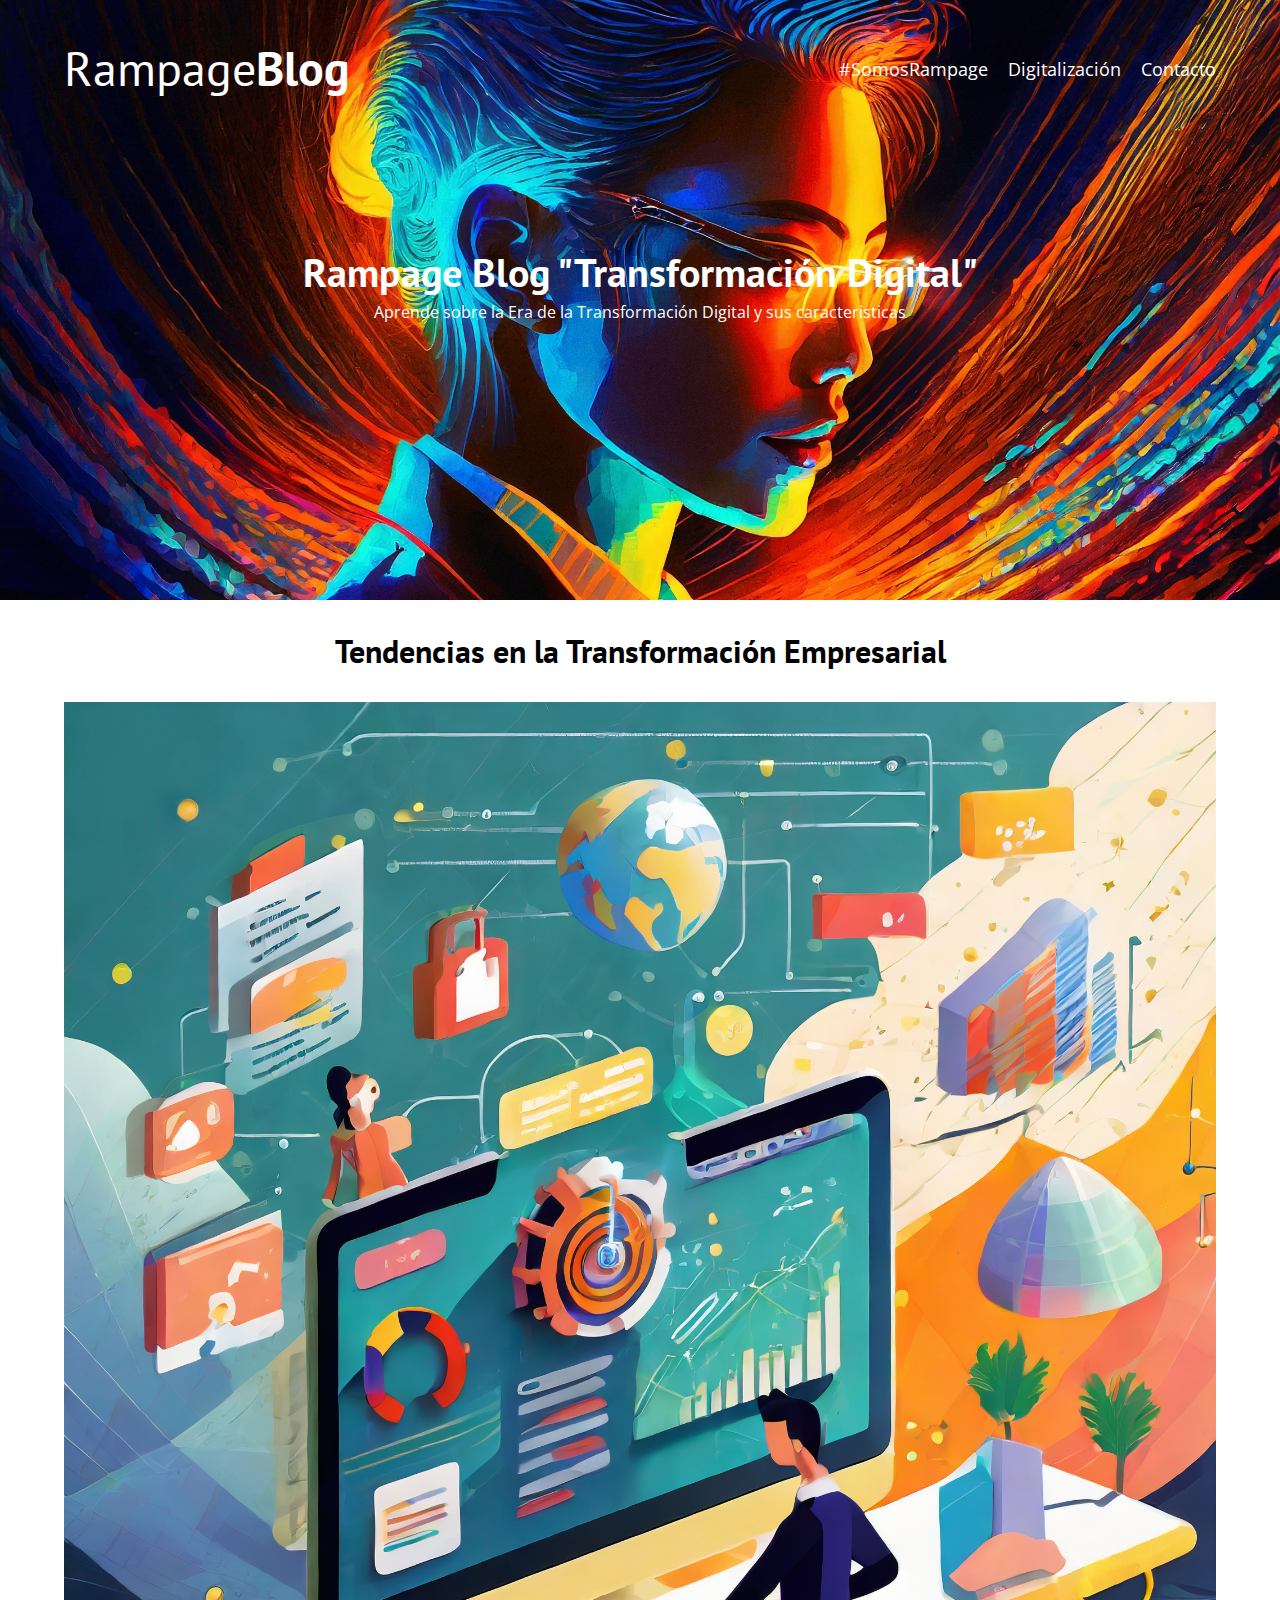
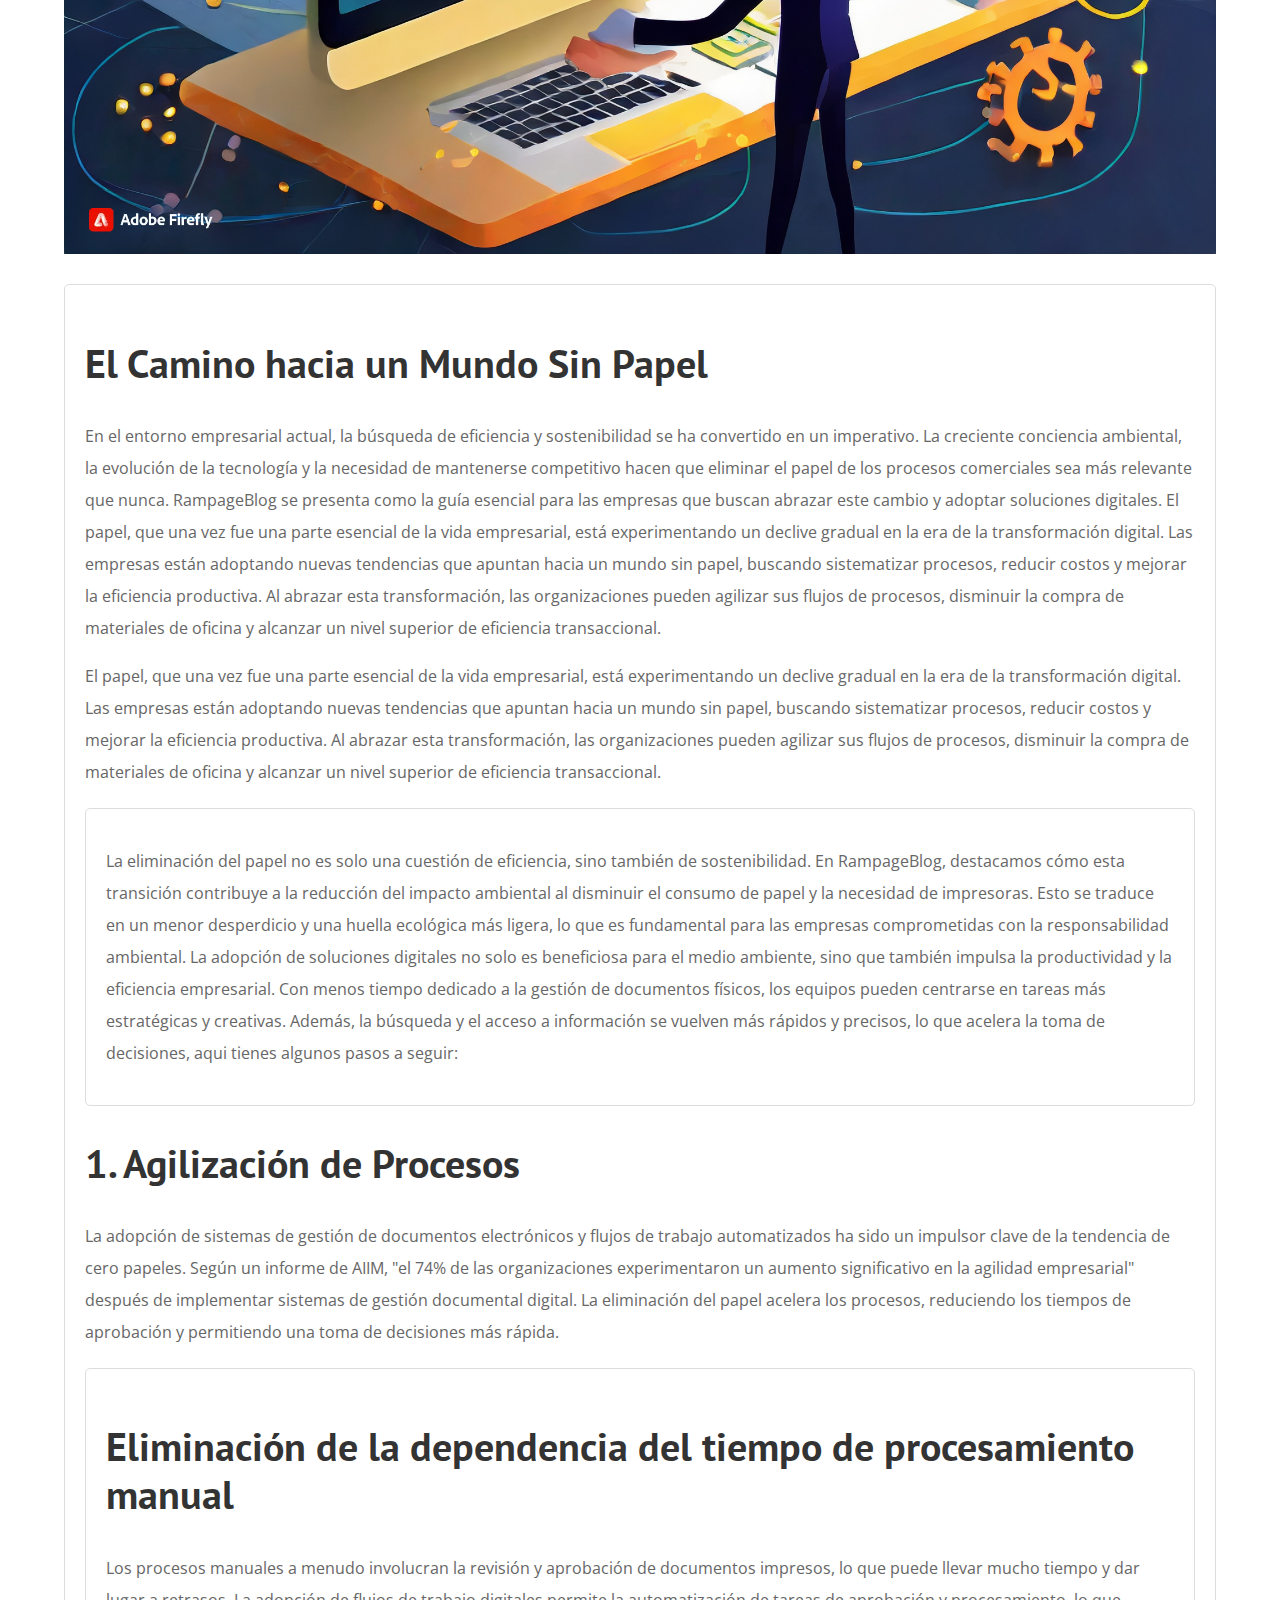
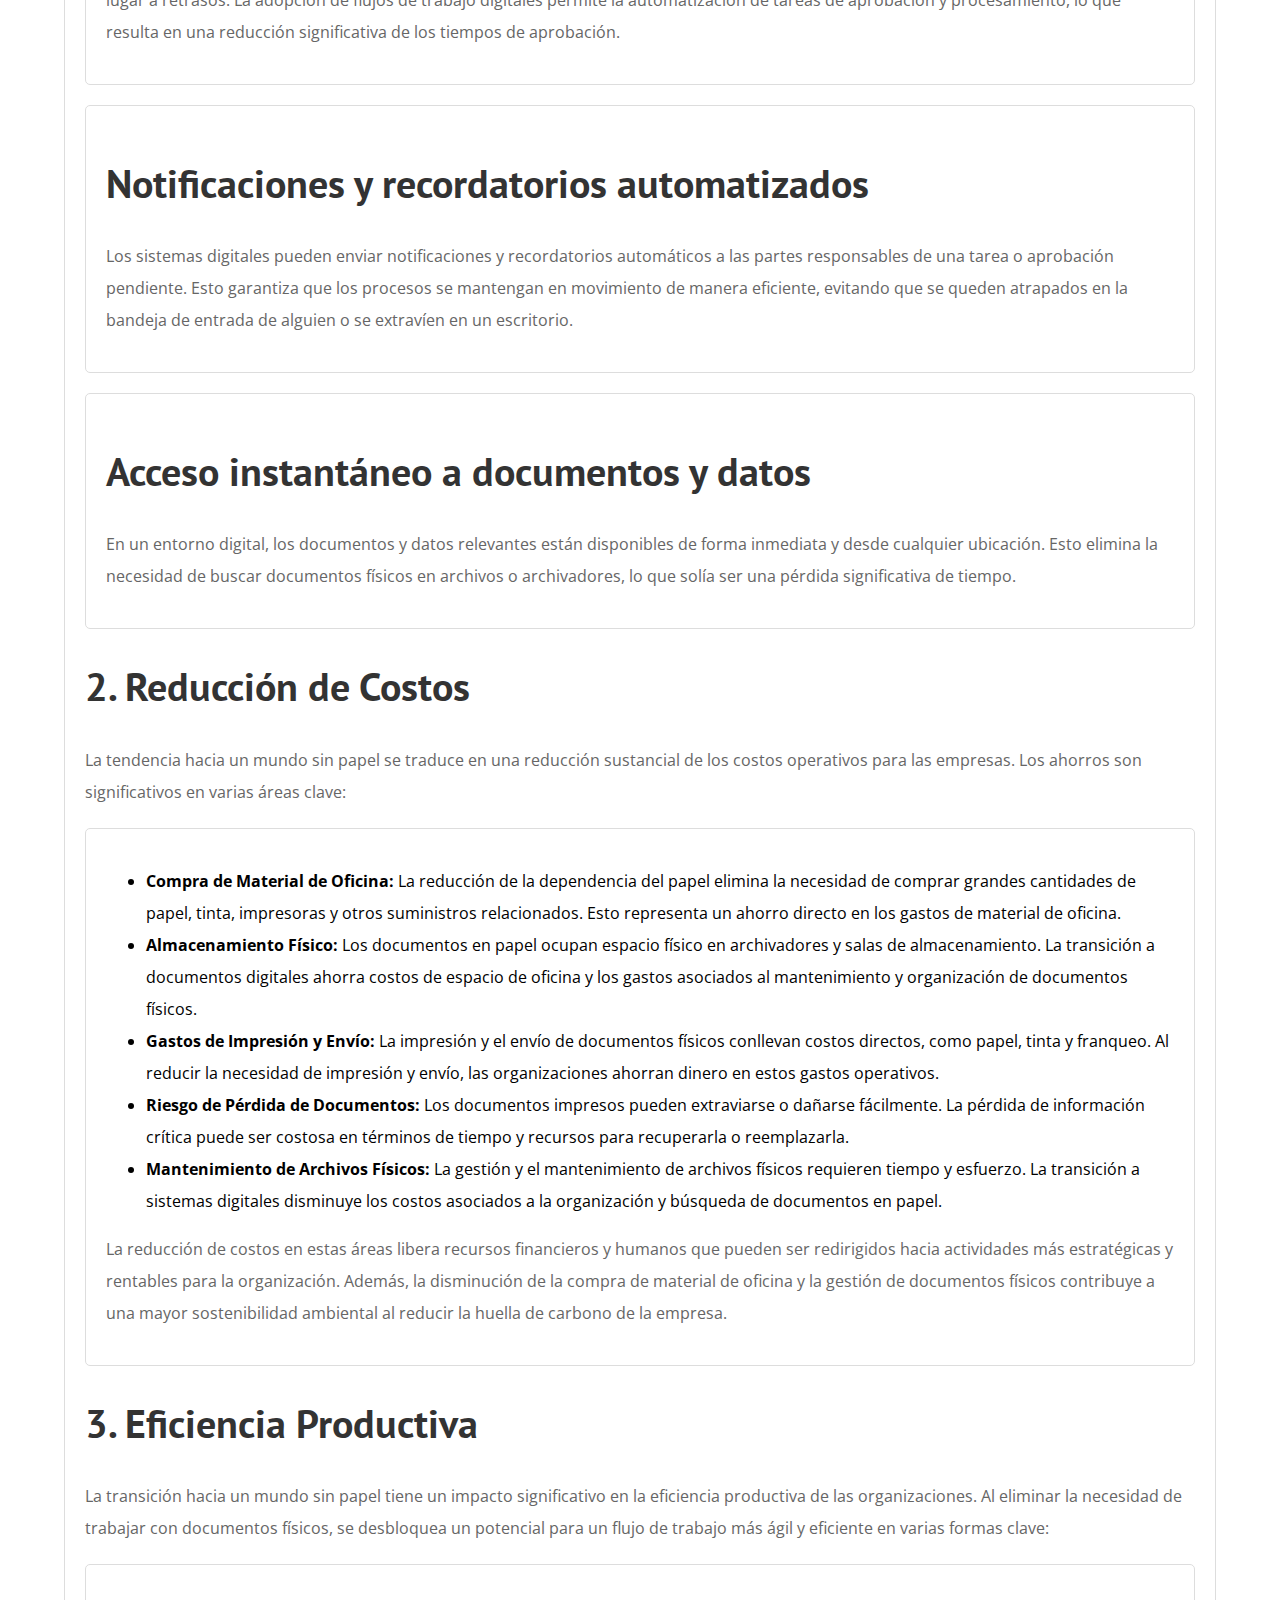
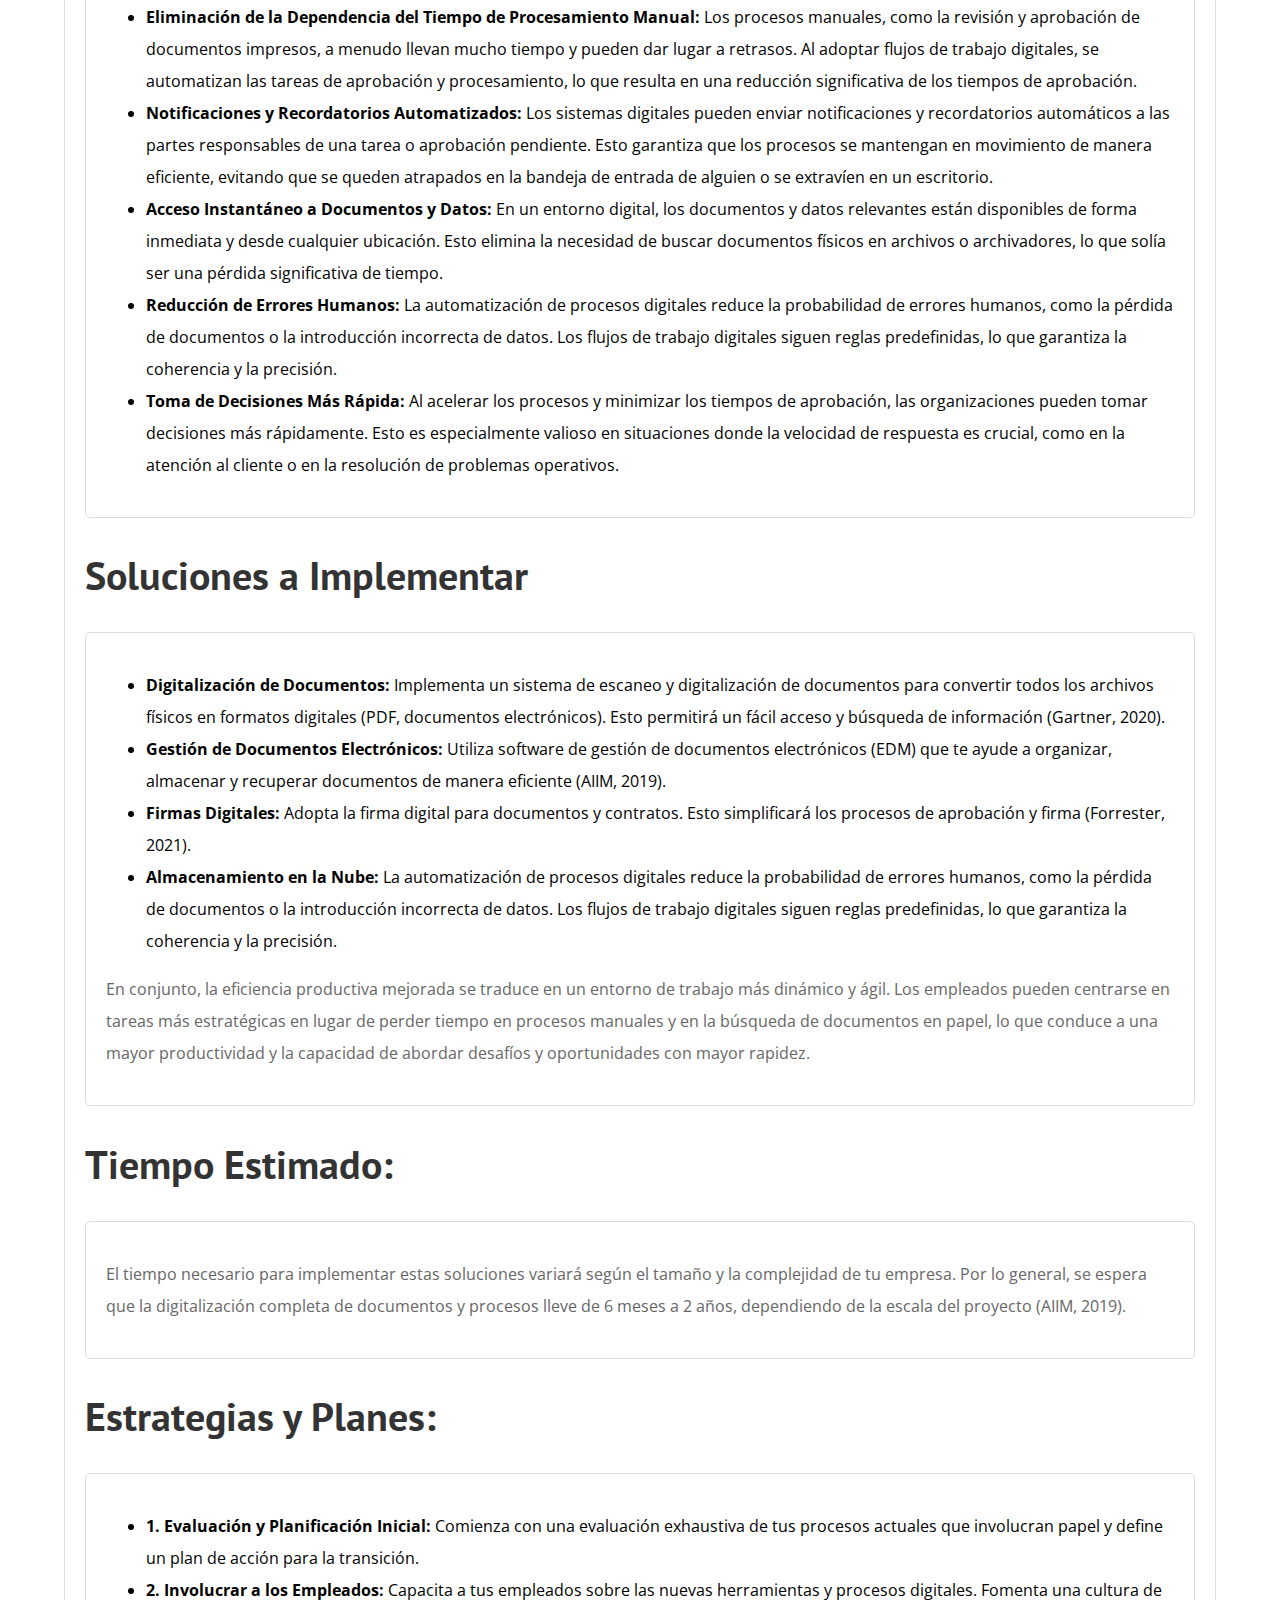
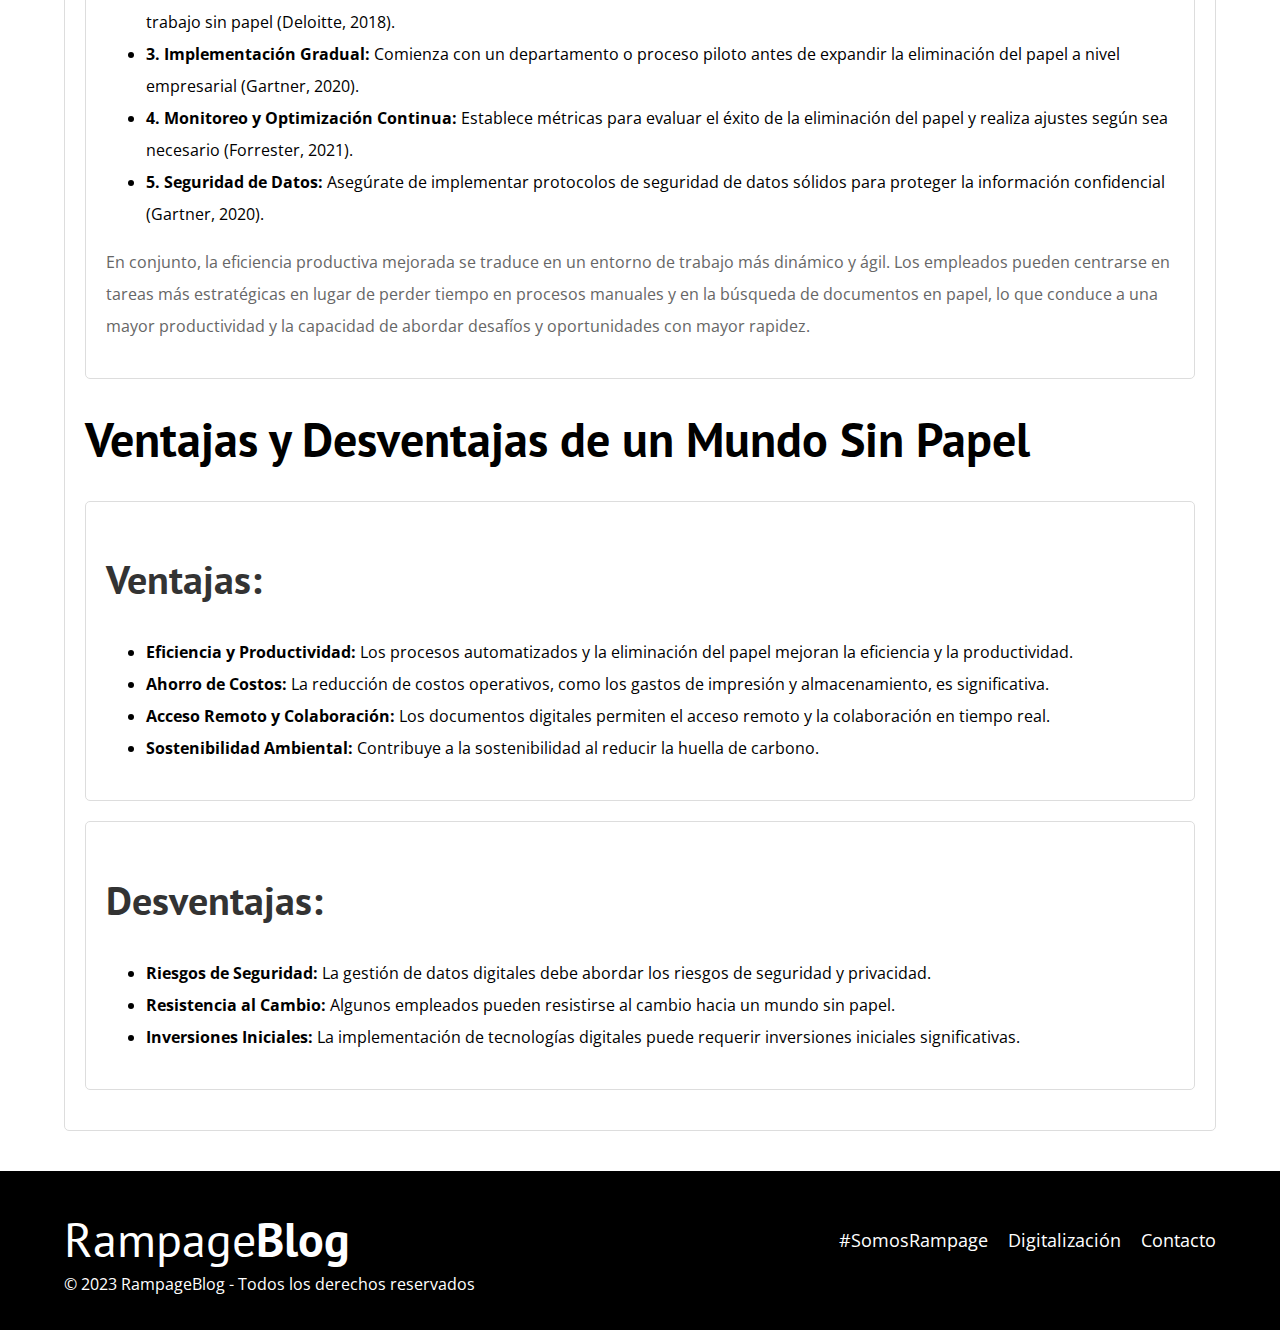
<file: ceropapeles.html>
<!DOCTYPE html>
<html lang="en">
    <head>
        <meta charset="UTF-8">
        <meta name="viewport" content="width=device-width, initial-scale=1.0">
        <title>RampageBlog</title>
        <link rel="stylesheet" href="css/normalize.css">
        <link href="https://fonts.googleapis.com/css2?family=Open+Sans&family=PT+Sans:wght@400;700&display=swap" rel="stylesheet">
        <link rel="stylesheet" href="css/style.css">
    </head>
    <body>

        <header class="header">

            <div class="contenedor">
                <div class="barra">
                    <a class="logo" href="index.html">
                        <h1 class="logo__nombre no-margin centrar-texto">Rampage<span class="logo__bold">Blog</span></h1>
                    </a>

                    <nav class="navegacion">
                        <a href="somosrampage.html" class="navegacion__enlace">#SomosRampage</a>
                        <a href="digitalizacion.html" class="navegacion__enlace">Digitalización</a>
                        <a href="contacto.html" class="navegacion__enlace">Contacto</a>
                    </nav>
                </div>
            </div>

            <div class="header__texto">
                <h2 class="no-margin">Rampage Blog "Transformación Digital"</h2>
                <p class="no-margin">Aprende sobre la Era de la Transformación Digital y sus caracteristicas</p>
            </div>
        </header>

        <main class="contenedor">
            <h3 class="centrar-texto">Tendencias en la Transformación Empresarial</h3>

            <img src="img/blog1.jpg" alt="imagen del blog">

            <div class="info-box">
                <h2>El Camino hacia un Mundo Sin Papel</h2>
                <p>
                    En el entorno empresarial actual, la búsqueda de eficiencia y sostenibilidad se ha convertido en un imperativo. 
                    La creciente conciencia ambiental, la evolución de la tecnología y la necesidad de mantenerse competitivo hacen que eliminar el papel de los procesos comerciales sea más relevante que nunca. 
                    RampageBlog se presenta como la guía esencial para las empresas que buscan abrazar este cambio y adoptar soluciones digitales.
                    El papel, que una vez fue una parte esencial de la vida empresarial, está experimentando un declive gradual en la era de la transformación digital. 
                    Las empresas están adoptando nuevas tendencias que apuntan hacia un mundo sin papel, buscando sistematizar procesos, reducir costos y mejorar la eficiencia productiva. 
                    Al abrazar esta transformación, las organizaciones pueden agilizar sus flujos de procesos, disminuir la compra de materiales de oficina y alcanzar un nivel superior de eficiencia transaccional.
                </p>
                <p>
                    El papel, que una vez fue una parte esencial de la vida empresarial, está experimentando un declive gradual en la era de la transformación digital. 
                    Las empresas están adoptando nuevas tendencias que apuntan hacia un mundo sin papel, buscando sistematizar procesos, reducir costos y mejorar la eficiencia productiva. 
                    Al abrazar esta transformación, las organizaciones pueden agilizar sus flujos de procesos, disminuir la compra de materiales de oficina y alcanzar un nivel superior de eficiencia transaccional.
                </p>
                <div class="info-box">
                    <p>
                        La eliminación del papel no es solo una cuestión de eficiencia, sino también de sostenibilidad. En RampageBlog, destacamos cómo esta transición contribuye a la reducción del impacto ambiental al disminuir el consumo de papel y la necesidad de impresoras. 
                        Esto se traduce en un menor desperdicio y una huella ecológica más ligera, lo que es fundamental para las empresas comprometidas con la responsabilidad ambiental.
                        La adopción de soluciones digitales no solo es beneficiosa para el medio ambiente, sino que también impulsa la productividad y la eficiencia empresarial. Con menos tiempo dedicado a la gestión de documentos físicos, los equipos pueden centrarse en tareas más estratégicas y creativas. 
                        Además, la búsqueda y el acceso a información se vuelven más rápidos y precisos, lo que acelera la toma de decisiones, aqui tienes algunos pasos a seguir:
                    </p>
                </div>

                <h2>1. Agilización de Procesos</h2>
                <p>
                    La adopción de sistemas de gestión de documentos electrónicos y flujos de trabajo automatizados ha sido un impulsor clave de la tendencia de cero papeles. 
                    Según un informe de AIIM, "el 74% de las organizaciones experimentaron un aumento significativo en la agilidad empresarial" después de implementar sistemas de gestión documental digital. 
                    La eliminación del papel acelera los procesos, reduciendo los tiempos de aprobación y permitiendo una toma de decisiones más rápida.
                </p>
                <div class="info-box">
                    <h2>Eliminación de la dependencia del tiempo de procesamiento manual</h2>
                    <p>
                        Los procesos manuales a menudo involucran la revisión y aprobación de documentos impresos, lo que puede llevar mucho tiempo y dar lugar a retrasos. La adopción de flujos de trabajo digitales permite la automatización de tareas de aprobación y procesamiento, lo que resulta en una reducción significativa de los tiempos de aprobación.
                    </p>
                </div>
            
                <div class="info-box">
                    <h2>Notificaciones y recordatorios automatizados</h2>
                    <p>
                        Los sistemas digitales pueden enviar notificaciones y recordatorios automáticos a las partes responsables de una tarea o aprobación pendiente. Esto garantiza que los procesos se mantengan en movimiento de manera eficiente, evitando que se queden atrapados en la bandeja de entrada de alguien o se extravíen en un escritorio.
                    </p>
                </div>
            
                <div class="info-box">
                    <h2>Acceso instantáneo a documentos y datos</h2>
                    <p>
                        En un entorno digital, los documentos y datos relevantes están disponibles de forma inmediata y desde cualquier ubicación. Esto elimina la necesidad de buscar documentos físicos en archivos o archivadores, lo que solía ser una pérdida significativa de tiempo.
                    </p>
                </div>

                <h2>2. Reducción de Costos</h2>
                    <p>
                        La tendencia hacia un mundo sin papel se traduce en una reducción sustancial de los costos operativos para las empresas. 
                        Los ahorros son significativos en varias áreas clave:
                    </p>
                <div class="info-box">
                    <ul>
                        <li><strong>Compra de Material de Oficina:</strong> La reducción de la dependencia del papel elimina la necesidad de comprar grandes cantidades de papel, tinta, impresoras y otros suministros relacionados. Esto representa un ahorro directo en los gastos de material de oficina.</li>
                        <li><strong>Almacenamiento Físico:</strong> Los documentos en papel ocupan espacio físico en archivadores y salas de almacenamiento. La transición a documentos digitales ahorra costos de espacio de oficina y los gastos asociados al mantenimiento y organización de documentos físicos.</li>
                        <li><strong>Gastos de Impresión y Envío:</strong> La impresión y el envío de documentos físicos conllevan costos directos, como papel, tinta y franqueo. Al reducir la necesidad de impresión y envío, las organizaciones ahorran dinero en estos gastos operativos.</li>
                        <li><strong>Riesgo de Pérdida de Documentos:</strong> Los documentos impresos pueden extraviarse o dañarse fácilmente. La pérdida de información crítica puede ser costosa en términos de tiempo y recursos para recuperarla o reemplazarla.</li>
                        <li><strong>Mantenimiento de Archivos Físicos:</strong> La gestión y el mantenimiento de archivos físicos requieren tiempo y esfuerzo. La transición a sistemas digitales disminuye los costos asociados a la organización y búsqueda de documentos en papel.</li>
                    </ul>
                    <p>
                        La reducción de costos en estas áreas libera recursos financieros y humanos que pueden ser redirigidos hacia actividades más estratégicas y rentables para la organización. Además, la disminución de la compra de material de oficina y la gestión de documentos físicos contribuye a una mayor sostenibilidad ambiental al reducir la huella de carbono de la empresa.
                    </p>
                </div>

                <h2>3. Eficiencia Productiva</h2>
                    <p>
                        La transición hacia un mundo sin papel tiene un impacto significativo en la eficiencia productiva de las organizaciones. 
                        Al eliminar la necesidad de trabajar con documentos físicos, se desbloquea un potencial para un flujo de trabajo más ágil y eficiente en varias formas clave:
                    </p>
                <div class="info-box">                
                    <ul>
                        <li><strong>Eliminación de la Dependencia del Tiempo de Procesamiento Manual:</strong> Los procesos manuales, como la revisión y aprobación de documentos impresos, a menudo llevan mucho tiempo y pueden dar lugar a retrasos. Al adoptar flujos de trabajo digitales, se automatizan las tareas de aprobación y procesamiento, lo que resulta en una reducción significativa de los tiempos de aprobación.</li>
                        <li><strong>Notificaciones y Recordatorios Automatizados:</strong> Los sistemas digitales pueden enviar notificaciones y recordatorios automáticos a las partes responsables de una tarea o aprobación pendiente. Esto garantiza que los procesos se mantengan en movimiento de manera eficiente, evitando que se queden atrapados en la bandeja de entrada de alguien o se extravíen en un escritorio.</li>
                        <li><strong>Acceso Instantáneo a Documentos y Datos:</strong> En un entorno digital, los documentos y datos relevantes están disponibles de forma inmediata y desde cualquier ubicación. Esto elimina la necesidad de buscar documentos físicos en archivos o archivadores, lo que solía ser una pérdida significativa de tiempo.</li>
                        <li><strong>Reducción de Errores Humanos:</strong> La automatización de procesos digitales reduce la probabilidad de errores humanos, como la pérdida de documentos o la introducción incorrecta de datos. Los flujos de trabajo digitales siguen reglas predefinidas, lo que garantiza la coherencia y la precisión.</li>
                        <li><strong>Toma de Decisiones Más Rápida:</strong> Al acelerar los procesos y minimizar los tiempos de aprobación, las organizaciones pueden tomar decisiones más rápidamente. Esto es especialmente valioso en situaciones donde la velocidad de respuesta es crucial, como en la atención al cliente o en la resolución de problemas operativos.</li>
                    </ul>
                </div>

                <h2>Soluciones a Implementar</h2>
                <div class="info-box">                
                    <ul>
                        <li><strong>Digitalización de Documentos:</strong> Implementa un sistema de escaneo y digitalización de documentos para convertir todos los archivos físicos en formatos digitales (PDF, documentos electrónicos). Esto permitirá un fácil acceso y búsqueda de información (Gartner, 2020).</li>
                        <li><strong>Gestión de Documentos Electrónicos:</strong> Utiliza software de gestión de documentos electrónicos (EDM) que te ayude a organizar, almacenar y recuperar documentos de manera eficiente (AIIM, 2019).</li>
                        <li><strong>Firmas Digitales:</strong> Adopta la firma digital para documentos y contratos. Esto simplificará los procesos de aprobación y firma (Forrester, 2021).</li>
                        <li><strong>Almacenamiento en la Nube:</strong> La automatización de procesos digitales reduce la probabilidad de errores humanos, como la pérdida de documentos o la introducción incorrecta de datos. Los flujos de trabajo digitales siguen reglas predefinidas, lo que garantiza la coherencia y la precisión.</li>
                    </ul>
                    <p>
                        En conjunto, la eficiencia productiva mejorada se traduce en un entorno de trabajo más dinámico y ágil. Los empleados pueden centrarse en tareas más estratégicas en lugar de perder tiempo en procesos manuales y en la búsqueda de documentos en papel, lo que conduce a una mayor productividad y la capacidad de abordar desafíos y oportunidades con mayor rapidez.
                    </p>
                </div>

                <h2>Tiempo Estimado:</h2>
                <div class="info-box">
                    <p>
                        El tiempo necesario para implementar estas soluciones variará según el tamaño y la complejidad de tu empresa. Por lo general, se espera que la digitalización completa de documentos y procesos lleve de 6 meses a 2 años, dependiendo de la escala del proyecto (AIIM, 2019).
                    </p>
                </div>

                <h2>Estrategias y Planes:</h2>
                <div class="info-box">                
                    <ul>
                        <li><strong>1. Evaluación y Planificación Inicial:</strong> Comienza con una evaluación exhaustiva de tus procesos actuales que involucran papel y define un plan de acción para la transición.</li>
                        <li><strong>2. Involucrar a los Empleados:</strong> Capacita a tus empleados sobre las nuevas herramientas y procesos digitales. Fomenta una cultura de trabajo sin papel (Deloitte, 2018).</li>
                        <li><strong>3. Implementación Gradual:</strong>  Comienza con un departamento o proceso piloto antes de expandir la eliminación del papel a nivel empresarial (Gartner, 2020).</li>
                        <li><strong>4. Monitoreo y Optimización Continua:</strong> Establece métricas para evaluar el éxito de la eliminación del papel y realiza ajustes según sea necesario (Forrester, 2021).</li>
                        <li><strong>5. Seguridad de Datos: </strong> Asegúrate de implementar protocolos de seguridad de datos sólidos para proteger la información confidencial (Gartner, 2020).
                        </li>
                    </ul>
                    <p>
                        En conjunto, la eficiencia productiva mejorada se traduce en un entorno de trabajo más dinámico y ágil. Los empleados pueden centrarse en tareas más estratégicas en lugar de perder tiempo en procesos manuales y en la búsqueda de documentos en papel, lo que conduce a una mayor productividad y la capacidad de abordar desafíos y oportunidades con mayor rapidez.
                    </p>
                </div>

                <h1>Ventajas y Desventajas de un Mundo Sin Papel</h1>
                <div class="info-box">
                    <h2>Ventajas:</h2>
                    <ul>
                        <li><strong>Eficiencia y Productividad:</strong> Los procesos automatizados y la eliminación del papel mejoran la eficiencia y la productividad.</li>
                        <li><strong>Ahorro de Costos:</strong> La reducción de costos operativos, como los gastos de impresión y almacenamiento, es significativa.</li>
                        <li><strong>Acceso Remoto y Colaboración:</strong> Los documentos digitales permiten el acceso remoto y la colaboración en tiempo real.</li>
                        <li><strong>Sostenibilidad Ambiental:</strong> Contribuye a la sostenibilidad al reducir la huella de carbono.</li>
                    </ul>
                </div>

                <div class="info-box">
                    <h2>Desventajas:</h2>
                    <ul>
                        <li><strong>Riesgos de Seguridad:</strong> La gestión de datos digitales debe abordar los riesgos de seguridad y privacidad.</li>
                        <li><strong>Resistencia al Cambio:</strong> Algunos empleados pueden resistirse al cambio hacia un mundo sin papel.</li>
                        <li><strong>Inversiones Iniciales:</strong> La implementación de tecnologías digitales puede requerir inversiones iniciales significativas.</li>
                    </ul>
                </div>
            </div>
            
        </main>

        <footer class="footer">
            <div class="contenedor">
                <div class="barra">
                    <a class="logo" href="index.html">
                        <h1 class="logo__nombre no-margin centrar-texto">Rampage<span class="logo__bold">Blog</span></h1>
                    </a>

                    <nav class="navegacion">
                        <a href="somosrampage.html" class="navegacion__enlace">#SomosRampage</a>
                        <a href="digitalizacion.html" class="navegacion__enlace">Digitalización</a>
                        <a href="contacto.html" class="navegacion__enlace">Contacto</a>
                    </nav>      
                </div>
                <div class="text-footer">
                    &copy; 2023 RampageBlog - Todos los derechos reservados
                </div>      
            </div>
        </footer>
        <script src="js/modernizr.js"></script>
    </body>
</html>
</file>
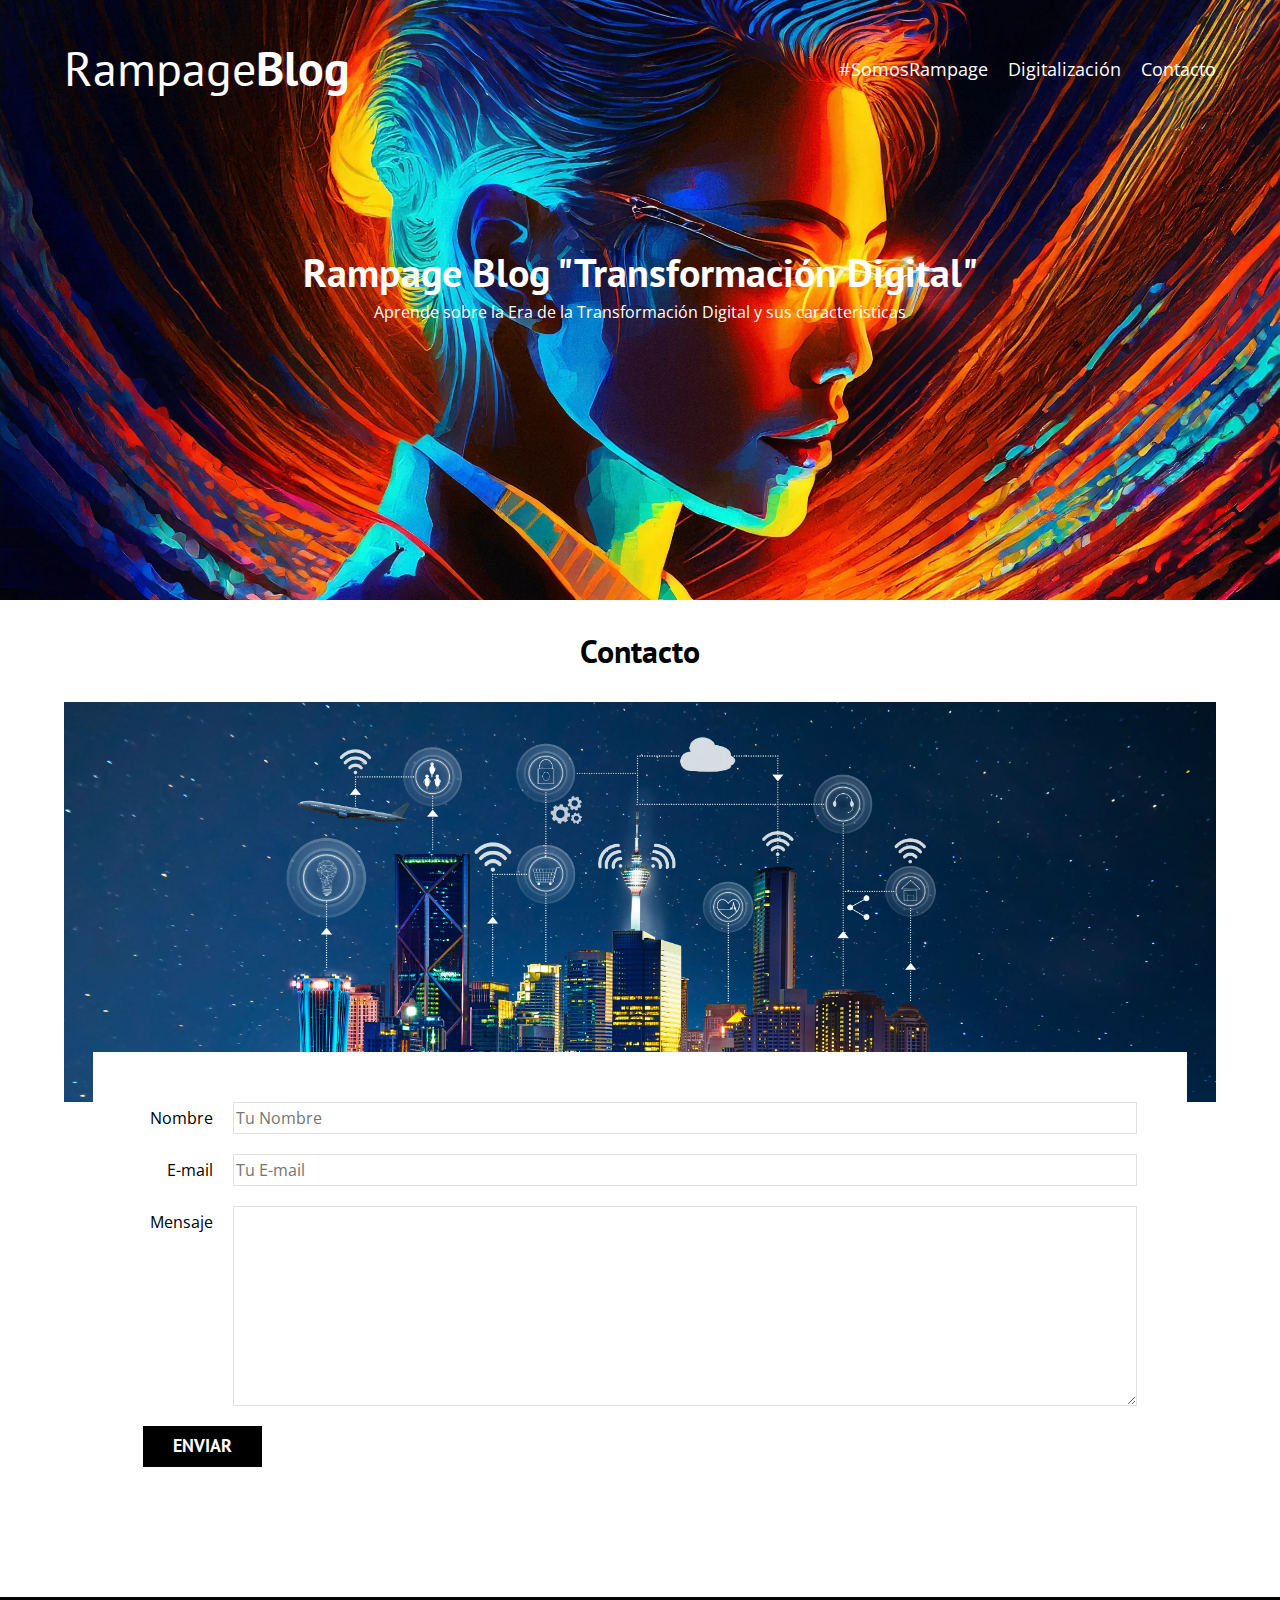
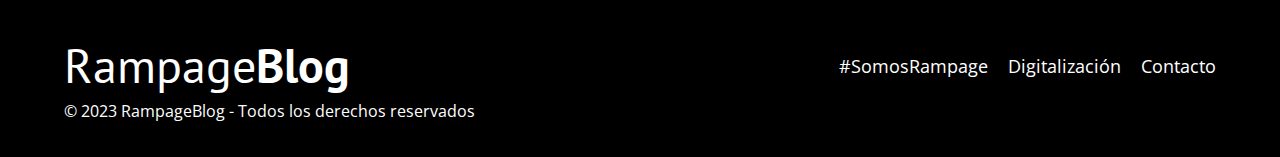
<file: contacto.html>
<!DOCTYPE html>
<html lang="en">
    <head>
        <meta charset="UTF-8">
        <meta name="viewport" content="width=device-width, initial-scale=1.0">
        <title>RampageBlog</title>
        <link rel="stylesheet" href="css/normalize.css">
        <link href="https://fonts.googleapis.com/css2?family=Open+Sans&family=PT+Sans:wght@400;700&display=swap" rel="stylesheet">
        <link rel="stylesheet" href="css/style.css">
    </head>
    <body>

        <!-- Encabezado -->
        <header class="header">

            <div class="contenedor">
                <div class="barra">
                    <a class="logo" href="index.html">
                        <h1 class="logo__nombre no-margin centrar-texto">Rampage<span class="logo__bold">Blog</span></h1>
                    </a>

                    <nav class="navegacion">
                        <a href="somosrampage.html" class="navegacion__enlace">#SomosRampage</a>
                        <a href="digitalizacion.html" class="navegacion__enlace">Digitalización</a>
                        <a href="contacto.html" class="navegacion__enlace">Contacto</a>
                    </nav>
                </div>
            </div>

            <div class="header__texto">
                <h2 class="no-margin">Rampage Blog "Transformación Digital"</h2>
                <p class="no-margin">Aprende sobre la Era de la Transformación Digital y sus caracteristicas</p>
            </div>
        </header>

        <!-- Principal -->
        <main class="contenedor">
            <h3 class="centrar-texto">Contacto</h3>

            <div class="contacto-bg"></div>

            <form class="formulario">

                <div class="campo">
                    <label class="campo__label" for="nombre">Nombre</label>
                    <input 
                        class="campo__field"
                        type="text" 
                        placeholder="Tu Nombre" 
                        id="nombre"
                    >
                </div>
                <div class="campo">
                    <label class="campo__label" for="email">E-mail</label>
                    <input
                        class="campo__field"
                        type="email" 
                        placeholder="Tu E-mail" 
                        id="email"
                    >
                </div>
                <div class="campo">
                    <label class="campo__label" for="mensaje">Mensaje</label>
                    <textarea 
                        class="campo__field campo__field--textarea"
                        id="mensaje"
                    ></textarea>
                </div>

                <div class="campo">
                    <input type="submit" value="Enviar" class="boton boton--primario">
                </div>
            </form>

            
        </main>

        <!-- Pie de página -->
        <footer class="footer">
            <div class="contenedor">
                <div class="barra">
                    <a class="logo" href="index.html">
                        <h1 class="logo__nombre no-margin centrar-texto">Rampage<span class="logo__bold">Blog</span></h1>
                    </a>

                    <nav class="navegacion">
                        <a href="somosrampage.html" class="navegacion__enlace">#SomosRampage</a>
                        <a href="digitalizacion.html" class="navegacion__enlace">Digitalización</a>
                        <a href="contacto.html" class="navegacion__enlace">Contacto</a>
                    </nav>
                </div>
                <div class="text-footer">
                    &copy; 2023 RampageBlog - Todos los derechos reservados
                </div> 
            </div>
        </footer>
        <script src="js/modernizr.js"></script>
    </body>
</html>
</file>
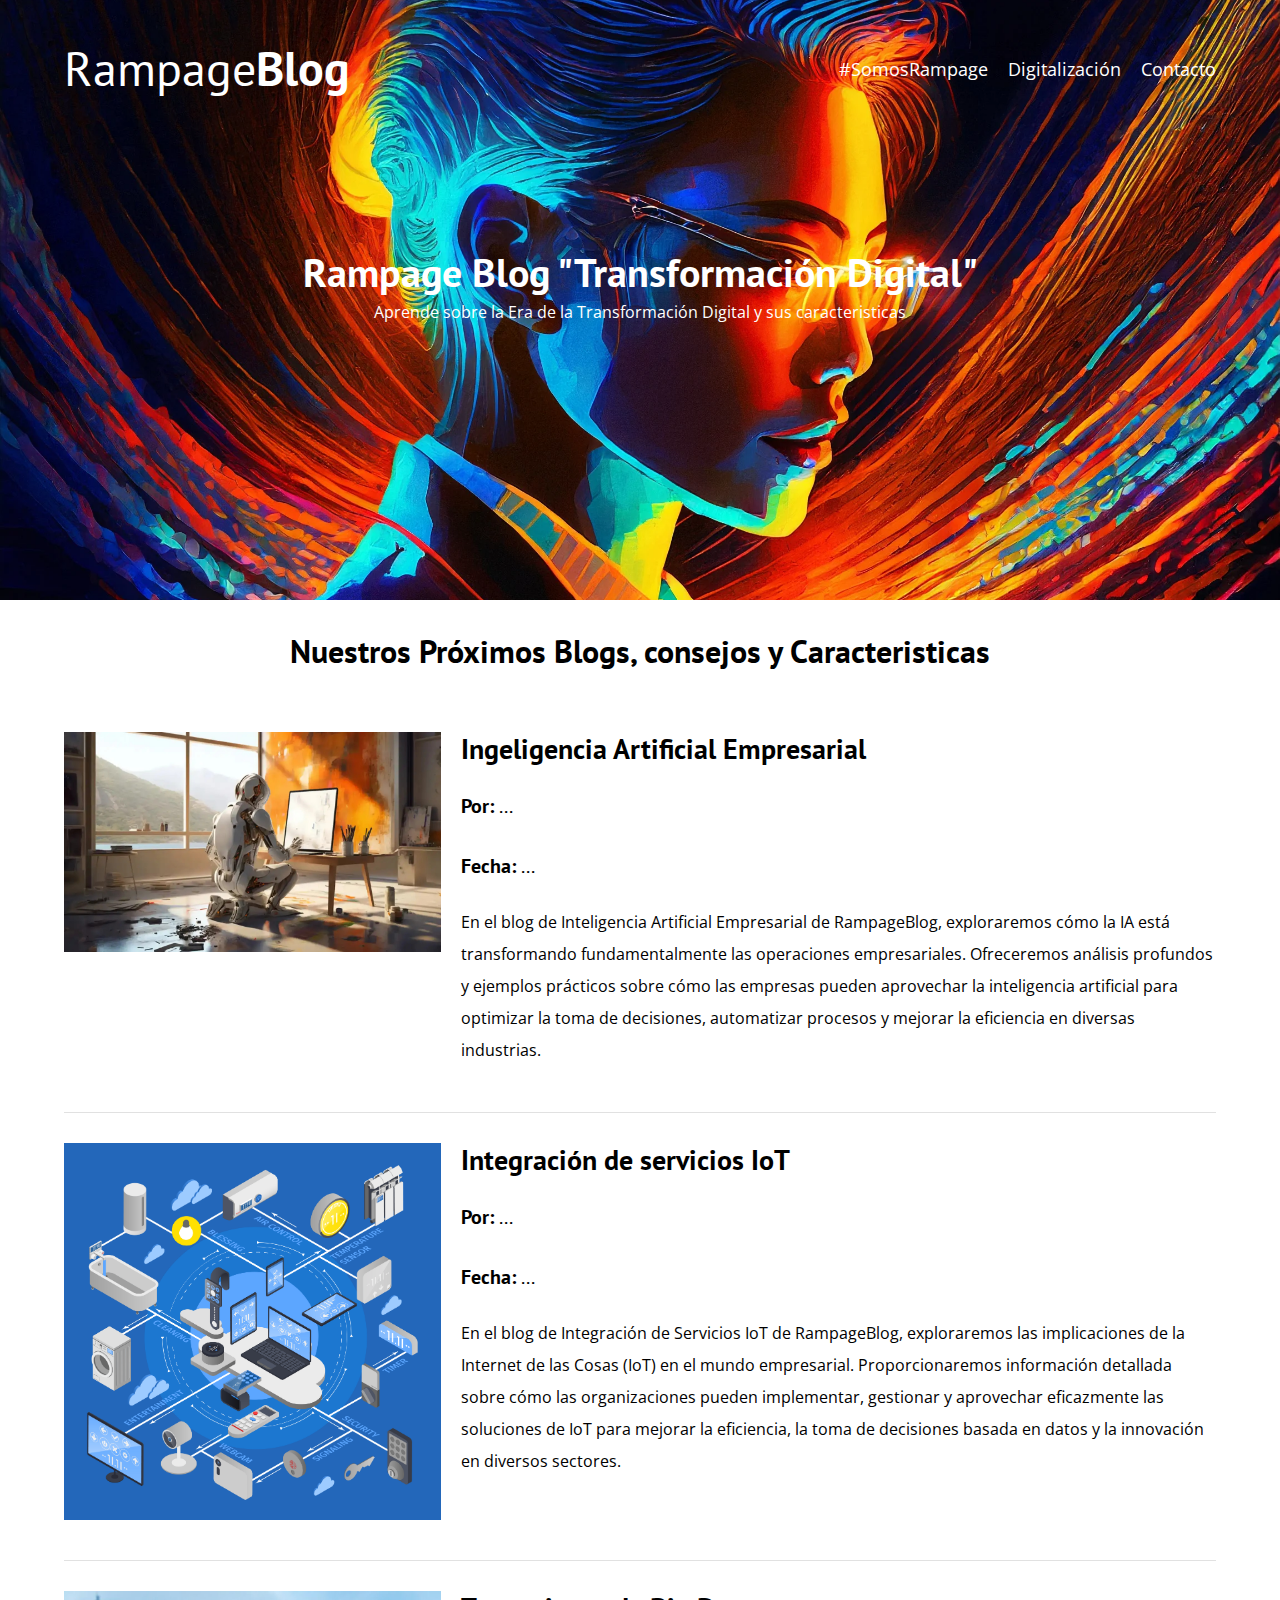
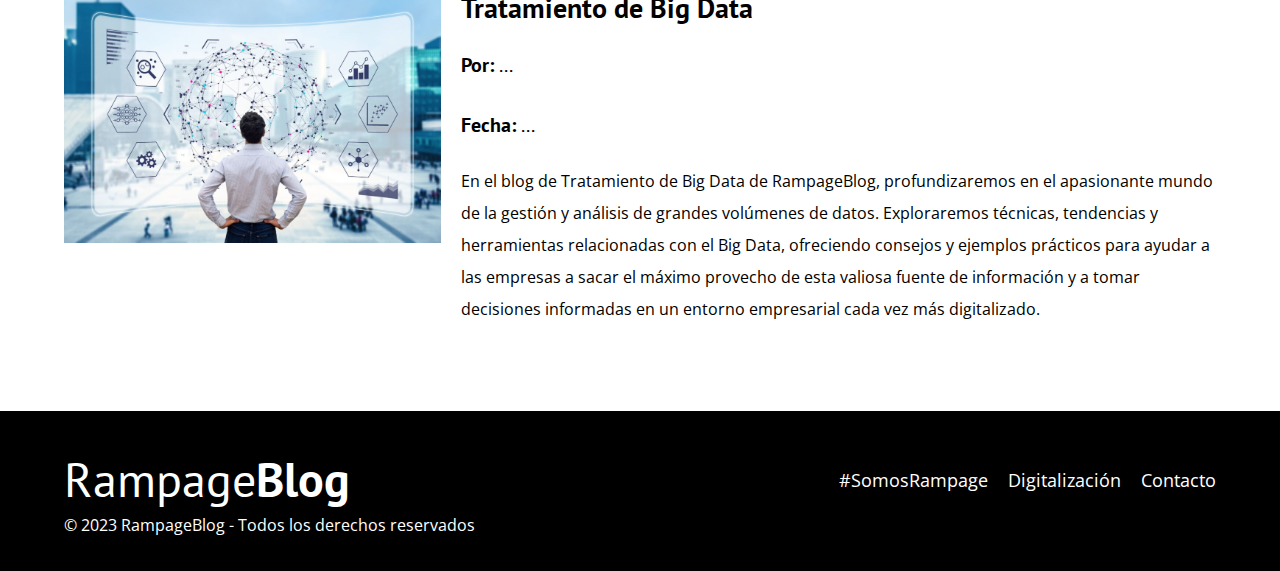
<file: digitalizacion.html>
<!DOCTYPE html>
<html lang="en">
    <head>
        <meta charset="UTF-8">
        <meta name="viewport" content="width=device-width, initial-scale=1.0">
        <title>RampageBlog</title>
        <link rel="stylesheet" href="css/normalize.css">
        <link href="https://fonts.googleapis.com/css2?family=Open+Sans&family=PT+Sans:wght@400;700&display=swap" rel="stylesheet">
        <link rel="stylesheet" href="css/style.css">
    </head>
    <body>

        <!-- Encabezado -->
        <header class="header">

            <div class="contenedor">
                <div class="barra">
                    <a class="logo" href="index.html">
                        <h1 class="logo__nombre no-margin centrar-texto">Rampage<span class="logo__bold">Blog</span></h1>
                    </a>

                    <nav class="navegacion">
                        <a href="somosrampage.html" class="navegacion__enlace">#SomosRampage</a>
                        <a href="digitalizacion.html" class="navegacion__enlace">Digitalización</a>
                        <a href="contacto.html" class="navegacion__enlace">Contacto</a>
                    </nav>
                </div>
            </div>

            <div class="header__texto">
                <h2 class="no-margin">Rampage Blog "Transformación Digital"</h2>
                <p class="no-margin">Aprende sobre la Era de la Transformación Digital y sus caracteristicas</p>
            </div>
        </header>

        <!-- Principal -->
        <main class="contenedor">
            <h3 class="centrar-texto">Nuestros Próximos Blogs, consejos y Caracteristicas</h3>

            <div class="curso">
                <div class="curso__imagen">
                    <img src="img/curso1.jpg" alt="Imagen del curso">
                </div>
                <div class="curso__informacion">
                    <h4 class="no-margin">Ingeligencia Artificial Empresarial</h4>
                    <p class="curso__label">Por: 
                        <span class="curso__info">...</span>
                    </p>
                    <p class="curso__label">Fecha: 
                        <span class="curso__info">...</span>
                    </p>
                    <p class="curso__descripcion">
                        En el blog de Inteligencia Artificial Empresarial de RampageBlog, exploraremos cómo la IA está transformando fundamentalmente las operaciones empresariales. Ofreceremos análisis profundos y ejemplos prácticos sobre cómo las empresas pueden aprovechar la inteligencia artificial para optimizar la toma de decisiones, automatizar procesos y mejorar la eficiencia en diversas industrias.
                    </p>
                </div> <!--.curso-informacion-->
            </div> <!--.curso -->

            <div class="curso">
                <div class="curso__imagen">
                    <img src="img/curso2.jpg" alt="Imagen del curso">
                </div>
                <div class="curso__informacion">
                    <h4 class="no-margin">Integración de servicios IoT</h4>
                    <p class="curso__label">Por: 
                        <span class="curso__info">...</span>
                    </p>
                    <p class="curso__label">Fecha: 
                        <span class="curso__info">...</span>
                    </p>
                    <p class="curso__descripcion">
                        En el blog de Integración de Servicios IoT de RampageBlog, exploraremos las implicaciones de la Internet de las Cosas (IoT) en el mundo empresarial. Proporcionaremos información detallada sobre cómo las organizaciones pueden implementar, gestionar y aprovechar eficazmente las soluciones de IoT para mejorar la eficiencia, la toma de decisiones basada en datos y la innovación en diversos sectores.
                    </p>
                </div> <!--.curso-informacion-->
            </div> <!--.curso -->

            <div class="curso">
                <div class="curso__imagen">
                    <img src="img/curso3.jpg" alt="Imagen del curso">
                </div>
                <div class="curso__informacion">
                    <h4 class="no-margin">Tratamiento de Big Data</h4>
                    <p class="curso__label">Por: 
                        <span class="curso__info">...</span>
                    </p>
                    <p class="curso__label">Fecha: 
                        <span class="curso__info">...</span>
                    </p>
                    <p class="curso__descripcion">
                        En el blog de Tratamiento de Big Data de RampageBlog, profundizaremos en el apasionante mundo de la gestión y análisis de grandes volúmenes de datos. Exploraremos técnicas, tendencias y herramientas relacionadas con el Big Data, ofreciendo consejos y ejemplos prácticos para ayudar a las empresas a sacar el máximo provecho de esta valiosa fuente de información y a tomar decisiones informadas en un entorno empresarial cada vez más digitalizado.
                    </p>
                </div> <!--.curso-informacion-->
            </div> <!--.curso -->

            
        </main>

        <!-- Pie de página -->
        <footer class="footer">
            <div class="contenedor">
                <div class="barra">
                    <a class="logo" href="index.html">
                        <h1 class="logo__nombre no-margin centrar-texto">Rampage<span class="logo__bold">Blog</span></h1>
                    </a>

                    <nav class="navegacion">
                        <a href="somosrampage.html" class="navegacion__enlace">#SomosRampage</a>
                        <a href="digitalizacion.html" class="navegacion__enlace">Digitalización</a>
                        <a href="contacto.html" class="navegacion__enlace">Contacto</a>
                    </nav>
                </div>
                <div class="text-footer">
                    &copy; 2023 RampageBlog - Todos los derechos reservados
                </div> 
            </div>
        </footer>
        <script src="js/modernizr.js"></script>
    </body>
</html>
</file>
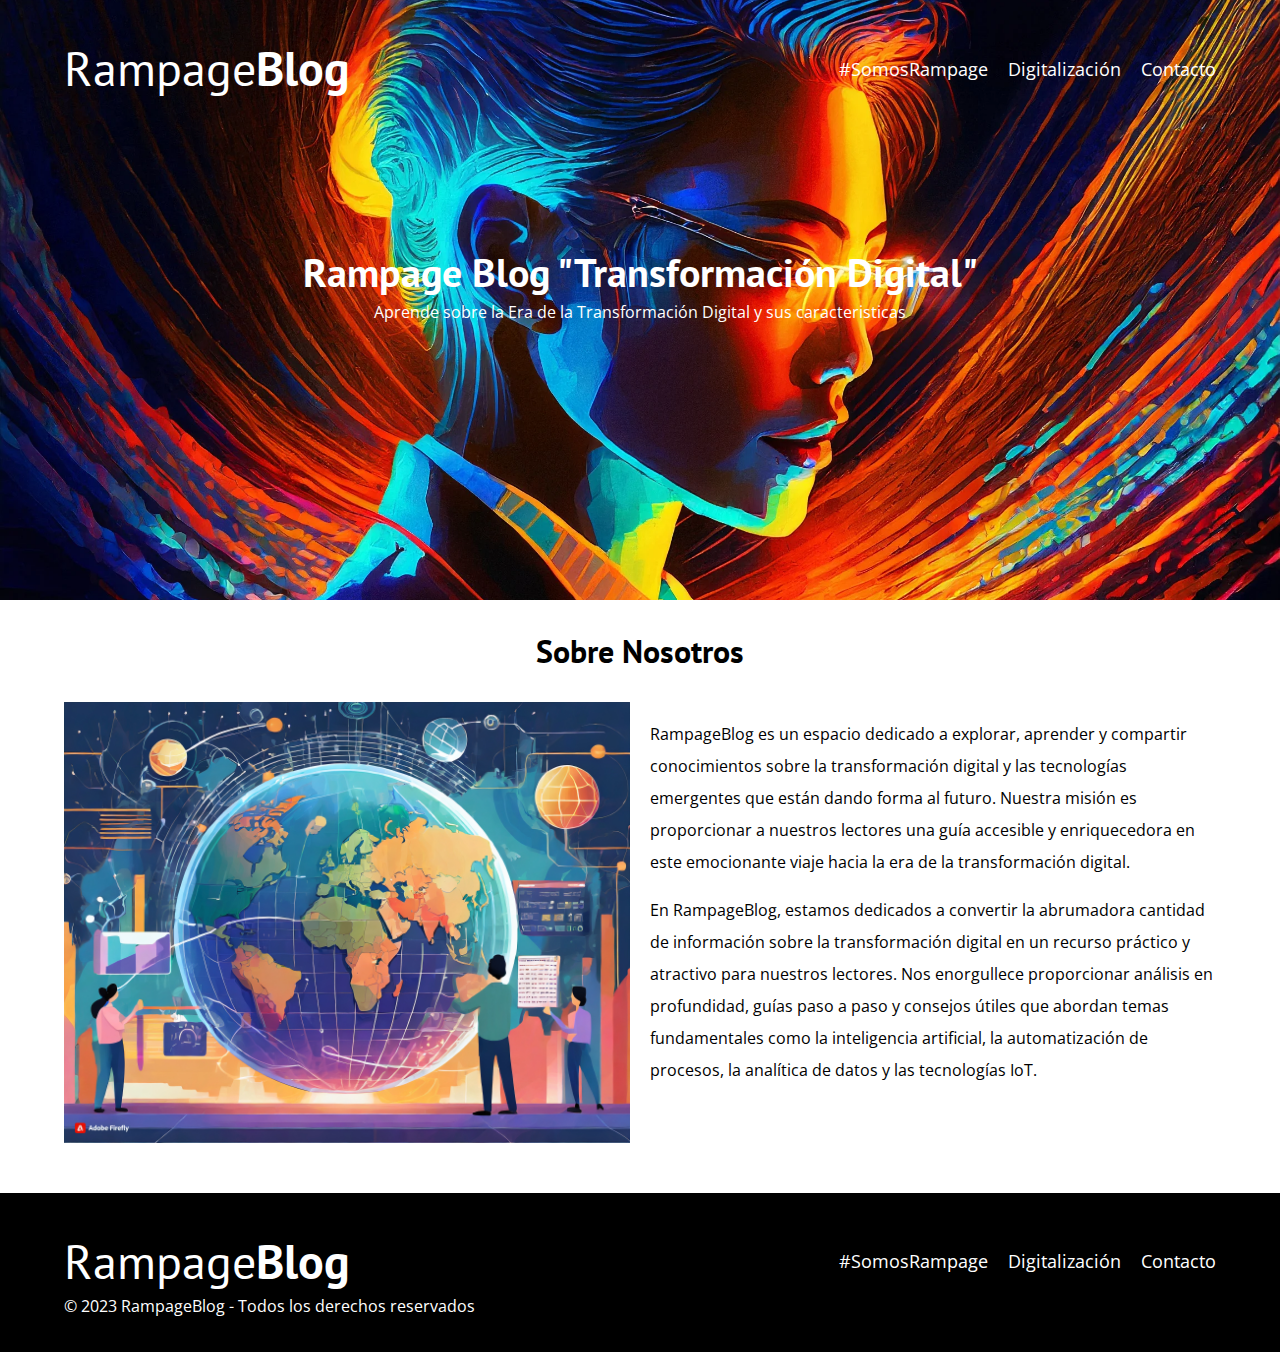
<file: somosrampage.html>
<!DOCTYPE html>
<html lang="en">
    <head>
        <meta charset="UTF-8">
        <meta name="viewport" content="width=device-width, initial-scale=1.0">
        <title>RampageBlog</title>
        <link rel="stylesheet" href="css/normalize.css">
        <link href="https://fonts.googleapis.com/css2?family=Open+Sans&family=PT+Sans:wght@400;700&display=swap" rel="stylesheet">
        <link rel="stylesheet" href="css/style.css">
    </head>
    <body>

        <!-- Encabezado -->
        <header class="header">

            <div class="contenedor">
                <div class="barra">
                    <a class="logo" href="index.html">
                        <h1 class="logo__nombre no-margin centrar-texto">Rampage<span class="logo__bold">Blog</span></h1>
                    </a>

                    <nav class="navegacion">
                        <a href="somosrampage.html" class="navegacion__enlace">#SomosRampage</a>
                        <a href="digitalizacion.html" class="navegacion__enlace">Digitalización</a>
                        <a href="contacto.html" class="navegacion__enlace">Contacto</a>
                    </nav>
                </div>
            </div>

            <div class="header__texto">
                <h2 class="no-margin">Rampage Blog "Transformación Digital"</h2>
                <p class="no-margin">Aprende sobre la Era de la Transformación Digital y sus caracteristicas</p>
            </div>
        </header>

        <!-- Principal -->
        <main class="contenedor">
            <h3 class="centrar-texto">Sobre Nosotros</h3>

            <div class="sobre-nosotros">
                <div class="sobre-nosotros__imagen">
                    <img src="img/nosotros.jpg" alt="imagen nosotros">
                </div>

                <div class="sobre-nosotros__texto">
                    <p>
                        RampageBlog es un espacio dedicado a explorar, aprender y compartir conocimientos sobre la transformación digital y las tecnologías emergentes que están dando forma al futuro. Nuestra misión es proporcionar a nuestros lectores una guía accesible y enriquecedora en este emocionante viaje hacia la era de la transformación digital.                        
                    </p>
                    <p>                      
                        En RampageBlog, estamos dedicados a convertir la abrumadora cantidad de información sobre la transformación digital en un recurso práctico y atractivo para nuestros lectores. Nos enorgullece proporcionar análisis en profundidad, guías paso a paso y consejos útiles que abordan temas fundamentales como la inteligencia artificial, la automatización de procesos, la analítica de datos y las tecnologías IoT.
                    </p>
                </div>
            </div>
        </main>

        <!-- Pie de página -->
        <footer class="footer">
            <div class="contenedor">
                <div class="barra">
                    <a class="logo" href="index.html">
                        <h1 class="logo__nombre no-margin centrar-texto">Rampage<span class="logo__bold">Blog</span></h1>
                    </a>

                    <nav class="navegacion">
                        <a href="somosrampage.html" class="navegacion__enlace">#SomosRampage</a>
                        <a href="digitalizacion.html" class="navegacion__enlace">Digitalización</a>
                        <a href="contacto.html" class="navegacion__enlace">Contacto</a>
                    </nav>
                </div>
                <div class="text-footer">
                    &copy; 2023 RampageBlog - Todos los derechos reservados
                </div> 
            </div>
        </footer>
        
        <script src="js/modernizr.js"></script>
    </body>
</html>
</file>
<file: css/style.css>
:root {
    --fuenteHeading: 'PT Sans', sans-serif;
    --fuenteParrafos: 'Open Sans', sans-serif;

    --primario: #3c6078;
    --gris: #e1e1e1;
    --blanco: #ffffff;
    --negro: #000000;
}
html {
    box-sizing: border-box;
    font-size: 62.5%; /* 1 rem = 10px */    
}
*, *:before, *:after {
    box-sizing: inherit;
}
body {
    font-family: var(--fuenteParrafos);
    font-size: 1.6rem;
    line-height: 2;
}

/** Globales **/
.contenedor {
    width: min(90%, 120rem);
    margin: 0 auto;
}
a {
    text-decoration: none;
}
h1, h2, h3, h4 {
    font-family: var(--fuenteHeading);
    line-height: 1.2;
}
h1 {
    font-size: 4.8rem;
}
h2 {
    font-size: 4rem;
}
h3 {
    font-size: 3.2rem;
}
h4 {
    font-size: 2.8rem;
}
.p {
    font-size: 16px;
    line-height: 1.5;
    text-align: justify;
    color: #666;
}
.info-box {
    background-color: #fff;
    border: 1px solid #ddd;
    border-radius: 5px;
    padding: 20px;
    margin: 20px 0;
}
.info-box h2 {
    color: #333;
}
.info-box p {
    color: #666;
}
img {
    max-width: 100%;
}
/** Utilidades **/
.no-margin {
    margin: 0;
}
.no-padding {
    padding: 0;
}
.centrar-texto {
    text-align: center;
}
.text-footer{
    color: #ffffff;
}
/** Header **/
.webp .header {
    background-image: url(../img/banner.webp);
}
.no-webp .header {
    background-image: url(../img/banner.jpg);
}
.header {
    height: 60rem;
    background-size: cover;
    background-repeat: no-repeat;
    background-position: center center;
}
.header__texto {
   text-align: center;
   color: var(--blanco);
   margin-top: 5rem;
}
@media (min-width: 768px) {
    .header__texto {
        margin-top: 15rem;
    }
}
.barra {
    padding-top: 4rem;
}

@media (min-width: 768px) {
    .barra {
        display: flex;
        justify-content: space-between;
        align-items: center;
    }
}
.logo {
    color: var(--blanco);
    
}
.logo__nombre {
    font-weight: 400;
}
.logo__bold {
    font-weight: 700;
}
@media (min-width: 768px) {
    .navegacion {
        display: flex;
        gap: 2rem;
    }
}
.navegacion__enlace {
    display: block;
    text-align: center;
    font-size: 1.8rem;
    color: var(--blanco);
}

@media (min-width: 768px) {
    .contenido-principal {
        display: grid;
        grid-template-columns: 2fr 1fr;
        column-gap: 4rem;
    }
}

.entrada {
    border-bottom: 1px solid var(--gris);
    margin-bottom: 2rem;
}
.entrada:last-of-type {
    border: none;
    margin-bottom: 0;
}
.boton {
    display: block;
    font-family: var(--fuenteHeading);
    color: var(--blanco);
    text-align: center;
    padding: 1rem 3rem;
    font-size: 1.8rem;
    text-transform: uppercase;
    font-weight: 700;
    margin-bottom: 2rem;
    border: none;
}

@media (min-width: 768px) {
    .boton {
        display: inline-block;

    }
}
.boton:hover {
    cursor: pointer;
}
.boton--primario {
    background-color: var(--negro);
}
.boton--secundario {
    background-color: var(--primario);
}

.cursos {
    list-style: none;
}

.widget-curso {
    border-bottom: 1px solid var(--gris);
    margin-bottom: 2rem;
}
.widget-curso:last-of-type {
    border: none;
    margin-bottom: 0;
}
.widget-curso__label {
    font-family: var(--fuenteHeading);
    font-weight: bold;
}
.widget-curso__info {
    font-weight: normal;
}
.widget-curso__label,
.widget-curso__info {
    font-size: 2rem;
}

.footer {
    background-color: var(--negro);
    padding-bottom: 3rem;
    margin-top: 4rem;
}

/** Sobre Nosotros **/
@media (min-width: 768px) {
    .sobre-nosotros {
        display: grid;
        grid-template-columns: repeat(2, 1fr);
        column-gap: 2rem;
    }
}

/** Cursos **/
.curso {
    padding: 3rem 0;
    border-bottom: 1px solid var(--gris);
}
@media (min-width: 768px) {
    .curso {
        display: grid;
        grid-template-columns: 1fr 2fr;
        column-gap: 2rem;
    }
}
.curso:last-of-type {
   border: none;
}
.curso__label {
    font-family: var(--fuenteHeading);
    font-weight: bold;
}
.curso__info {
    font-weight: normal;
}
.curso__label,
.curso__info {
    font-size: 2rem;
}

/** Contacto **/
.contacto-bg {
    background-image: url(../img/contacto.jpg);
    height: 40rem;
    background-size: cover;
    background-repeat: no-repeat;
}

.formulario {
    background-color: var(--blanco);
    margin: -5rem auto 0 auto;
    width: 95%;
    padding: 5rem;
}
.campo {
    display: flex;
    margin-bottom: 2rem;
}
.campo__label {
    flex: 0 0 9rem;
    text-align: right;
    padding-right: 2rem;
}
.campo__field {
    flex: 1;
    border: 1px solid var(--gris);
}
.campo__field--textarea {
    height: 20rem;
}
</file>
